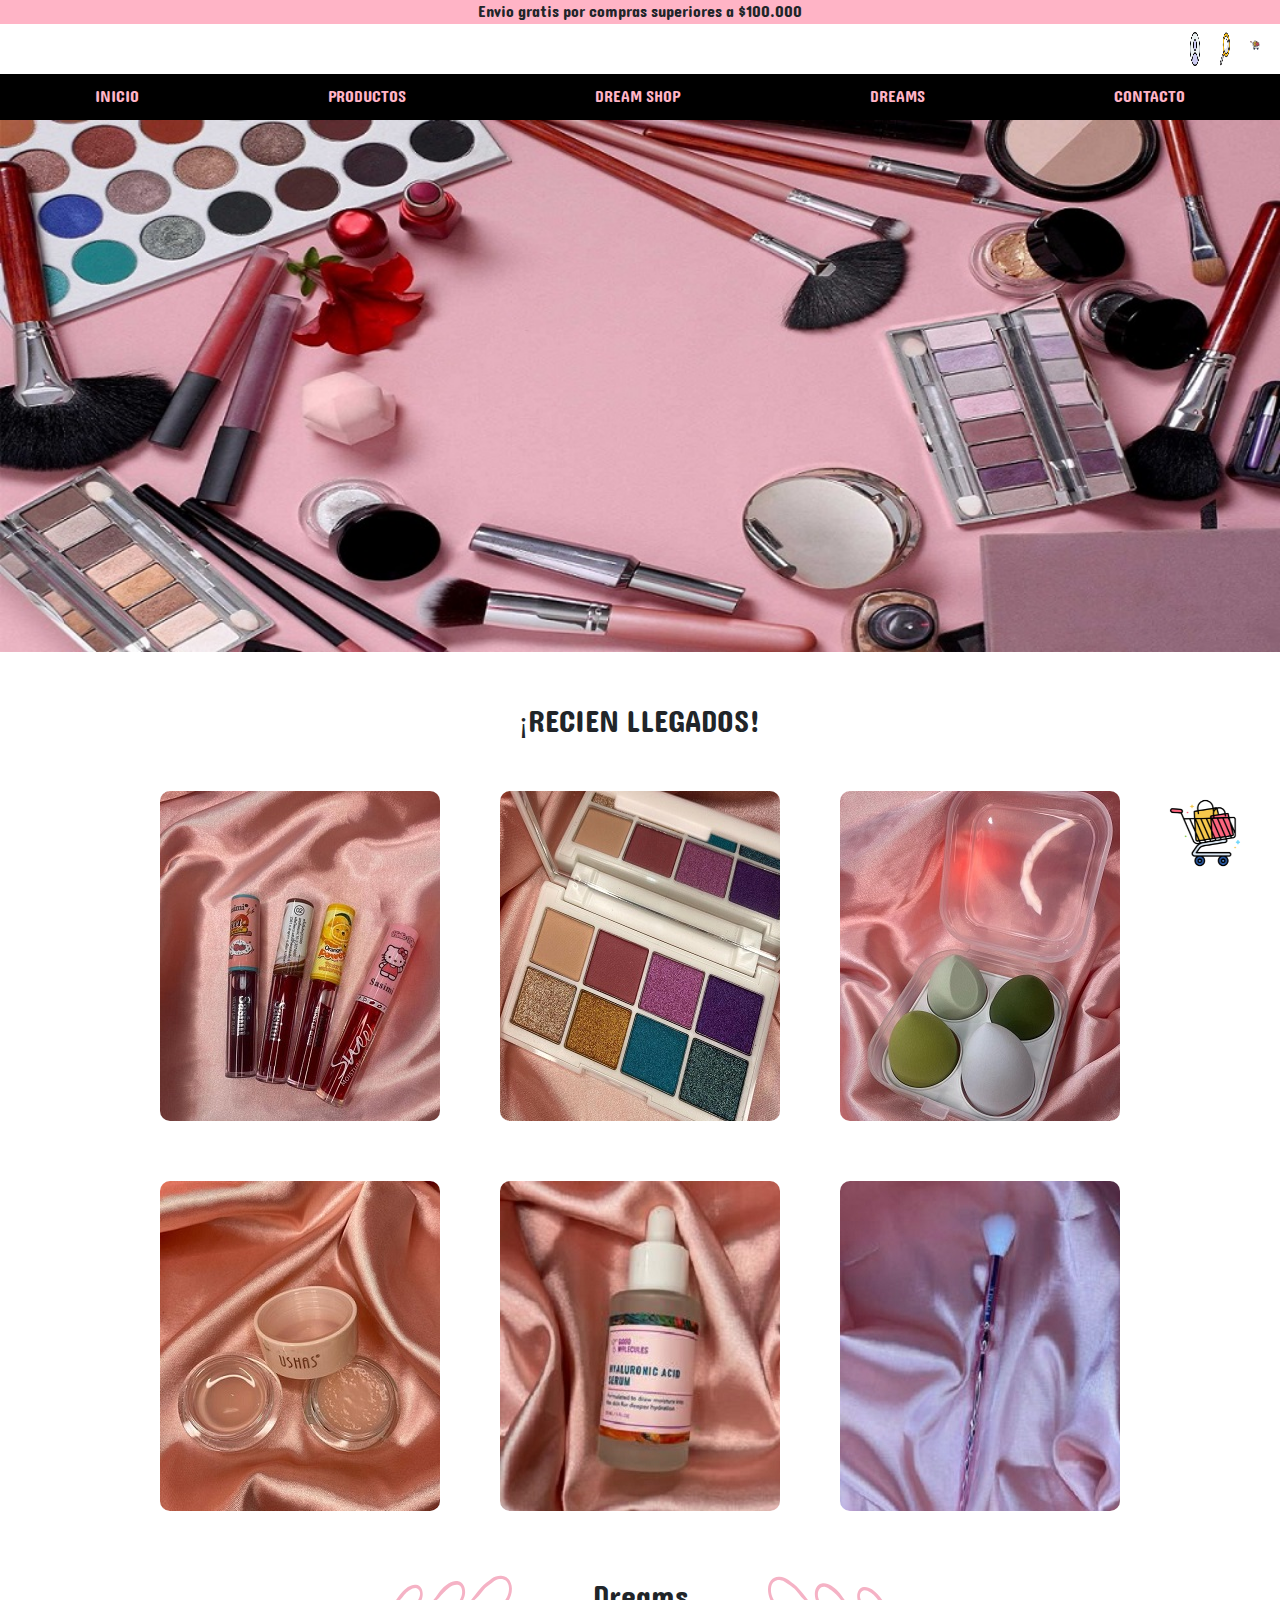
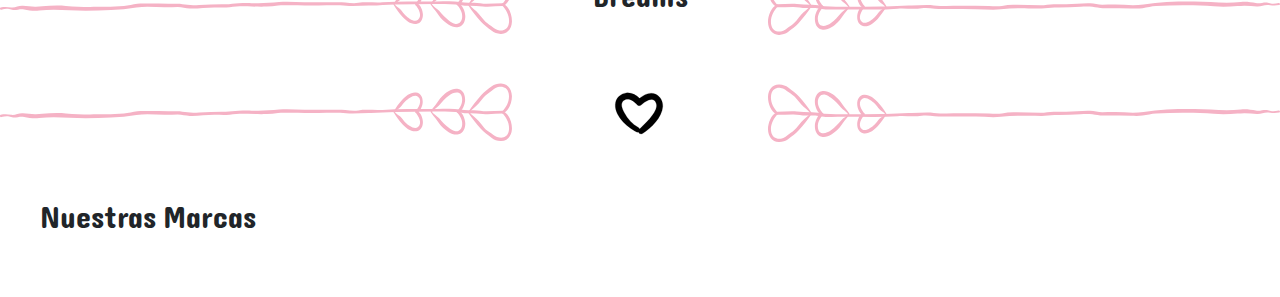
<file: Paodreamshop/Index.html>
<!DOCTYPE html>
<html>
<head>
	<title>PaodreamShop</title>
	<link rel="stylesheet" href="https://cdn.jsdelivr.net/npm/bootstrap@4.0.0/dist/css/bootstrap.min.css" integrity="sha384-Gn5384xqQ1aoWXA+058RXPxPg6fy4IWvTNh0E263XmFcJlSAwiGgFAW/dAiS6JXm" crossorigin="anonymous">
	<link rel="stylesheet" type="text/css" href="estilos/styles.css">	
	<meta charset="utf-8">
	<link rel="preconnect" href="https://fonts.googleapis.com">
	<link rel="preconnect" href="https://fonts.gstatic.com" crossorigin>
	<link href="https://fonts.googleapis.com/css2?family=Dangrek&display=swap" rel="stylesheet">
</head>
<body>
	<div class="contenedor-principal">
	<header class="cont-head">
		<div class="aviso">
		 <p>Envio gratis por compras superiores a $100.000</p>
		</div>
		
		<div class="menu">
			<img class="menuimg" src="img/user.png" alt="">
			<img class="menuimg" src="img/lupa.png" alt="">
			<div class="submenu">
				<img class="menuimg" src="img/carrito.png" alt="">
				<div id="carrito">
					
                        <table id="lista-carrito" class="u-full-width">
                            <thead>
                                <tr>
                                    <th>Producto</th>
                                    <th>Nombre</th>
                                    <th>Precio</th>
									<th>Cantidad</th>
									<th></th>            
                                </tr>
                            </thead>
                            <tbody></tbody>
                        </table>                                                                        
                        <a href="#" id="vaciar-carrito" class="button u-full-width">Vaciar Carrito</a>
                        <p id="subtotal"></p>
                </div>
			</div>
			
		</div>

		<div class="menu-principal">

			<a href="#">INICIO</a>
			<a href="#">PRODUCTOS</a>
			<a href="#">DREAM SHOP</a>
			<a href="#">DREAMS</a>
			<a href="#">CONTACTO</a>
		</div>
			
	</header>
	<main class= "cont-main">

		<div id="slider">
			<figure>
				<img src="img/banner.jpeg" alt="">
				<img src="img/banner-2.jpeg" alt="">
				<img src="img/banner-3.jpeg" alt="">
				<img src="img/banner-4.jpeg" alt="">
				<img src="img/banner-2.jpeg" alt="">
			</figure>
		</div>
		<br><br>


		<div class="contenedor-nuevos">
			<div class="titulo">
				<p>¡RECIEN LLEGADOS!</p>
			</div>
			<div class="productos">
				<ul class="productoslista">
				    <li>
				    	<div class="item-cont">
				    		<img src="img/tintadelabios.jpg" alt="" class="imgproduct">
				    		
				    		<div class="hv-transparente">
					    		<div class="btn-carrito">
					    			<a href="#"  data-id="1">
					    				<img  src="img/carrito.png" alt="" class="agregar-carrito ">
					    			</a>
					    		</div>
					    		<div class="info-producto">
					    			<a class="title-nombre" href="#">Tinta de Labios</a>
					    			<p class="precio">$4.500</p>
					    		</div>
				    		</div>
						</div>
				    		
				    </li>
				  
				    <li>
				    	<div class="item-cont">
				    		<img src="img/eyeshadow-febble.jpg" alt="" class="imgproduct">
				    		<div class="hv-transparente">
					    		<div class="btn-carrito">
					    			
					    			<a href="#"  data-id="2" >
					    				<img src="img/carrito.png" alt="" class="agregar-carrito">
					    			</a>
					    		</div>
					    		<div class="info-producto">
					    			<a class="title-nombre" href="#">Eye shadow Febble</a>
					    			<p class="precio">$20.500</p>
					    		</div>
				    		</div>
						</div>
				    </li>
				    <li>
				    	<div class="item-cont">
				    		<img src="img/esponjas.jpg" alt="" class="imgproduct">
				    		<div class="hv-transparente">
					    		<div class="btn-carrito">
					    			
					    			<a href="# " data-id="3">
					    				<img src="img/carrito.png" alt="" class="agregar-carrito">
					    			</a>
					    		</div>
					    		<div class="info-producto">
					    			<a class="title-nombre" href="#">Esponjas</a>
					    			<p class="precio">$15.100</p>
					    		</div>
				    		</div>
						</div>
				    </li>
				    <li>
				    	<div class="item-cont">
				    		<img src="img/balsamo-ushas.jpg" alt="" class="imgproduct">
				    		<div class="hv-transparente">
					    		<div class="btn-carrito">
					    			
					    			<a href="#" data-id="4">
					    				<img src="img/carrito.png" alt="" class="agregar-carrito">
					    			</a>
					    		</div>
					    		<div class="info-producto">
					    			<a class="title-nombre" href="#">Balsamo Ushas</a>
					    			<p class="precio">$9.500</p>
					    		</div>
				    		</div>
						</div>
				    </li>
				    <li>
				    	<div class="item-cont">
				    		<img class="imgproduct" src="img/tonico.jpg" alt="">
				    		<div class="hv-transparente">
					    		<div class="btn-carrito">
					    			<a href="#" data-id="5">
					    				<img src="img/carrito.png" alt="" class="agregar-carrito">
					    			</a>
					    		</div>
					    		<div class="info-producto">
					    			<a class="title-nombre" href="#">Tonico acido hyaluronico</a>
					    			<p class="precio">$35.000</p>
					    		</div>
				    		</div>
						</div>
				    </li>
				    <li>
				    	<div class="item-cont">
				    		<img class="imgproduct" src="img/brocha-ojos.jpg" alt="">
				    		<div class="hv-transparente">
					    		<div class="btn-carrito ">
					    			
					    			<a href="#" data-id="6">
					    				<img  src="img/carrito.png" alt="" class="agregar-carrito" >
					    			</a>
					    		</div>
					    		<div class="info-producto">
					    			<a class="title-nombre" href="#">Brocha de ojos</a>
					    			<p class="precio">$19.500</p>
					    		</div>
				    		</div>
						</div>
				    </li>
                </ul>
				
			</div>

			
		</div>


		<div class="contenedor-dreams">
			<div class="titulo tseparador">
				<div class="separador"><img src="img/separadorL.svg" alt=""></div>
				<p>Dreams</p>
				<div class="separador"><img src="img/separadorR.svg" alt=""></div>
				
			</div>
			<div class="collage">
				<script src="https://apps.elfsight.com/p/platform.js" defer></script>
                <div class="elfsight-app-76457e76-9b95-4e43-b4f4-c7704f239d83"></div>
			</div>

			
		</div>


		<div class="contenedor-corazon">
			<div class="titulo tseparador">
				<div class="separador"><img src="img/separadorL.svg" alt=""></div>
				<div class="corazon-title"><img src="img/cora.svg" alt=""></div>
				<div class="separador"><img src="img/separadorR.svg" alt=""></div>
				
			</div>
			<div class="marcas">
				<div class="titulo marcas">
					<p>Nuestras Marcas</p>
				</div>
				<div class="slider-marcas">
					
				</div>
				
			</div>

			
		</div>

		<div class="logo">
			
		</div>
		<div class="logo">
		  <a href="#" class="btn-flotante"><img class="img-flota"  src="img/carrito.png" alt=""></a>
	    </div>
    </main>

    



	<footer class="cont-footer">
		<div class="contacto">

			
		</div>
		<div class="copyright">
			
		</div>
	</footer>
</div>

<script src="Scripts/scrip2.js" ></script>
<script src="https://code.jquery.com/jquery-3.2.1.slim.min.js" integrity="sha384-KJ3o2DKtIkvYIK3UENzmM7KCkRr/rE9/Qpg6aAZGJwFDMVNA/GpGFF93hXpG5KkN" crossorigin="anonymous"></script>
<script src="https://cdn.jsdelivr.net/npm/popper.js@1.12.9/dist/umd/popper.min.js" integrity="sha384-ApNbgh9B+Y1QKtv3Rn7W3mgPxhU9K/ScQsAP7hUibX39j7fakFPskvXusvfa0b4Q" crossorigin="anonymous"></script>
<script src="https://cdn.jsdelivr.net/npm/bootstrap@4.0.0/dist/js/bootstrap.min.js" integrity="sha384-JZR6Spejh4U02d8jOt6vLEHfe/JQGiRRSQQxSfFWpi1MquVdAyjUar5+76PVCmYl" crossorigin="anonymous"></script>

</body>
</html>
</file>
<file: Paodreamshop/estilos/styles.css>
*{
	margin: 0;
	padding:0;
}
a{
	text-decoration: none;
}
body{
	overflow-x: hidden;
}
p, a, table,label{
	font-family: 'Dangrek', cursive;
}
ul {
    list-style: none;
}
.contenedor-principal{
	display: grid;
	grid-template-columns: 1fr;
	grid-template-rows: 120px auto auto ;

} 
.u-full-width {
    width: 100%;
    box-sizing: border-box;
}
.button {
	   margin-bottom: 1rem;
	  display: block;
    height: 38px;
    padding: 0 30px;
    color: #555;
    text-align: center;
    font-size: 11px;
    font-weight: 600;
    line-height: 38px;
    letter-spacing: .1rem;
    text-transform: uppercase;
    text-decoration: none;
    white-space: nowrap;
    background-color: transparent;
    border-radius: 4px;
    border: 1px solid #bbb;
    cursor: pointer;
    box-sizing: border-box;
    
}
.cont-head{
	grid-row: 1/2;
	display: flex;
	flex-direction: column;
	gap: 8px;
}

.aviso{
	background-color: #FFB4C6;
	font-size:100%;
	width: 100%;
	height: 20%;
	text-align: center;
}
.menu{
  display: flex;
  height: 30%;
  width: 100%;
  justify-content: flex-end;	
}
.menu img{
	width: 30px;
	padding-right: 20px;
}

.menu-principal{
	height: 40%;
	background-color: black;
	display: flex;
	justify-content: space-around;
	align-items: center;
	

}.menu-principal a{
	color:#FFB4C6 ;
}
.cont-main{
	grid-row: 2/3;

}
.titulo{

text-align: center;
font-size: 30px;
}

.productoslista{
	display: flex;
	flex-direction: row;
	flex-wrap: wrap;
	justify-content: center;
	align-items: center;
	flex: 1;	

}
.item-cont:hover{

-webkit-transform:scale(1.1);

}

.item-cont{
	position: relative;
	height: 330px;
	width: 280px;
	overflow: hidden;
	border-radius: 10px;
	margin: 30px;

}
.item-cont.imgproduct img{
	width: 100%;
	height: 100%;
	transition: all 500ms ease-out;

}
.hv-transparente{
	position: absolute;
	top: 0;
	width: 100%;
	height: 100%;
	background: rgba(255, 255, 255, 0.4);
	transition: all 500ms ease-out;
	opacity: 0;
	visibility: hidden;

}
.item-cont:hover > .hv-transparente{
	opacity: 1;
	visibility: visible;
}


.info-producto{
	padding-top: 170px;
	padding-left:20px ;
}
.info-producto a{
	color: black;
	font-size: 20px;
	position: relative;

}
.info-producto a::before{
	content: '';
  position: absolute;
  width: 100%;
  height: 2px;
  border-radius: 4px;
  background-color: black;
  bottom: 0;
  
  transform-origin: right;
  transform: scaleX(0);
  transition: transform .3s ease-in-out;
}
.info-producto a:hover::before{
	transform-origin: left;
  transform: scaleX(1);
}
.info-producto p{
	color: red;
	 /*-webkit-text-stroke: 1px black;*/
}
.btn-carrito a{
	display: flex;
	justify-content: flex-end;

}

.btn-carrito img{
	height: 12%;
	width: 12%;
	margin: 20px;
	
}
.tseparador{
	display: flex;
	justify-content: space-between;
	align-items: center;

}
.separador{
	width: 40%;	
}
.corazon-title{
	width: 5%;
}
.titulo.tseparador{
	margin-top:20px ;
	margin-bottom:20px ;
}


.submenu {
    position: relative;
    
}

.submenu #carrito{
    display: none;
}

.submenu:hover #carrito{
    display: block;
    position: absolute;
    right:10px;
    top:100%;
    z-index: 1;
    background-color: white;
    min-height: 500px;
    min-width: 400px;
}
#carrito table {
  border-collapse: collapse;
  border-spacing: 0;
  
}


#carrito th,
td {
 
  text-align: center;
  border-bottom: 1px solid #E1E1E1; }
#carrito td:first-child {
  padding: 20px 8px;
 }


#carrito thead tr th{
  	padding: 25px ;
  }
#carrito  td img{
	border-radius: 5px;
}

.btn-flotante {
	
	
	
	position: fixed;
	
	transition: all 300ms ease 0ms;
	
	z-index: 99;
}
.btn-flotante:hover {
	
	
	transform: translateY(-7px);
}
@media only screen  {
 	.btn-flotante {
		font-size: 14px;
		padding: 12px 20px;
		bottom: 20px;
		right: 20px;
	}
} 
.img-flota{
	height: 70px;
	width: 70px;
}

.img-auxiliar{
	 width: 100%;
}



div#slider { overflow: hidden; } /* las imágenes no van a salir del márgen de la pantalla*/
div#slider figure img { width: 20%; float: left; }

div#slider figure { 
  position: relative;
  width: 500%;
  margin: 0;
  left: 0;
  text-align: left;
  font-size: 0;
  animation: 30s slidy infinite; /*el movimiento se va a mantener de forma indefinida -infinito-*/
}


/*esta parte del código define el movimiento de las imágenes a la izquierda*/
@keyframes slidy {
0% { left: 0%; }
20% { left: 0%; }
25% { left: -100%; }
45% { left: -100%; }
50% { left: -200%; }
70% { left: -200%; }
75% { left: -300%; }
95% { left: -300%; }
100% { left: -400%; }
}

body::-webkit-scrollbar {
  width: 8px;               /* width of the entire scrollbar */
}

body::-webkit-scrollbar-track {
  background: white;        /* color of the tracking area */
}

body::-webkit-scrollbar-thumb {
  background-color: #FFB4C6;    /* color of the scroll thumb */
  /* roundness of the scroll thumb */
  border: 3px solid #FFB4C6;  /* creates padding around scroll thumb */
  border-radius: 3px;
}


.marcas{
	display: flex;
	align-items: center;
	margin: 20px;
}
.tmarcas{
	padding-right: 30px;
}

.logo-1 img{

	width: 15%;
	height: 15%;
}
.logo-1
{
	margin-top: 5%;
	margin-bottom: 5%;
	text-align: center;
}
.cont-footer{
	grid-row: 3/4;
	
	text-align: center;

}
.cont-footer p{
	color:#FFB4C6 ;
	font-size: 16px;
	
}
.socialmedia img{
	width: 3%;
	height: 3%;
}
.contacto{
	background-color: black;
}
.copyright{
	height: 30%;
	background-color:#FFB4C6 ;
}
.copyright p{
	color: black;
}
</file>
